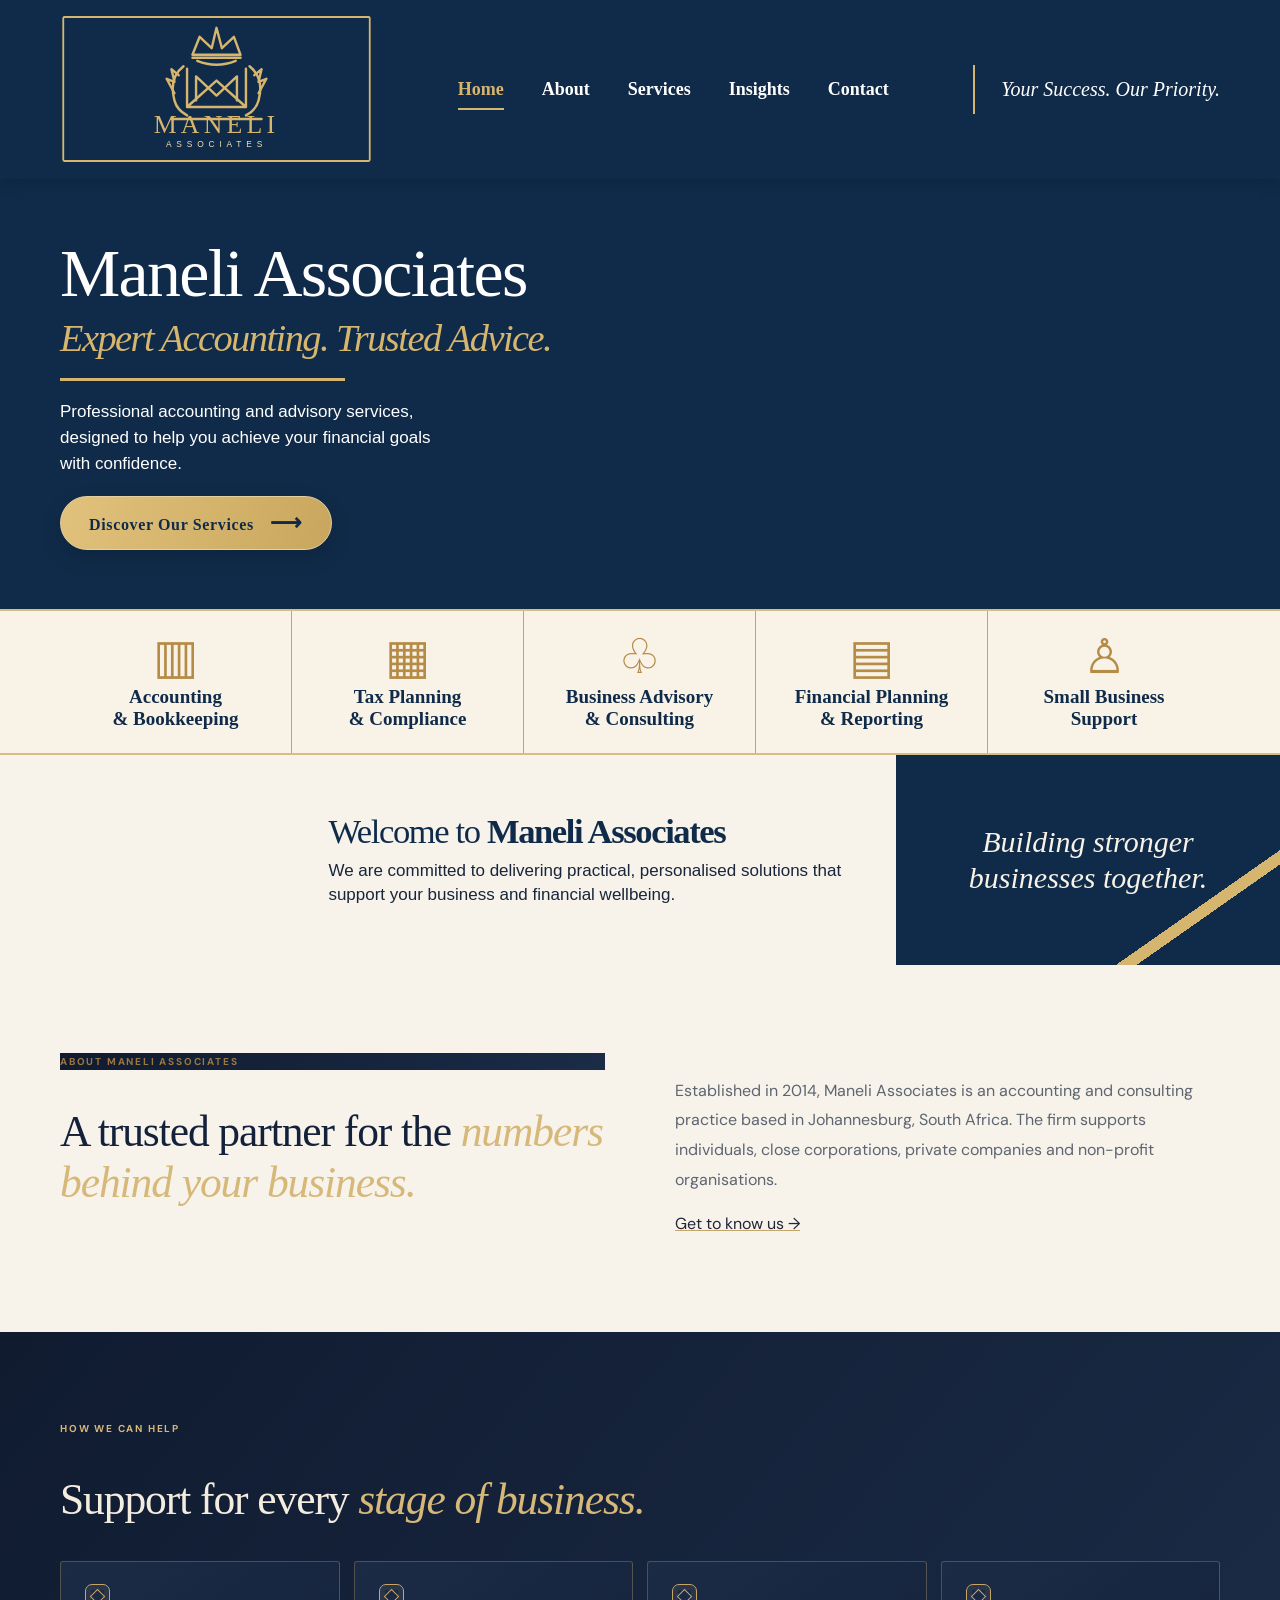
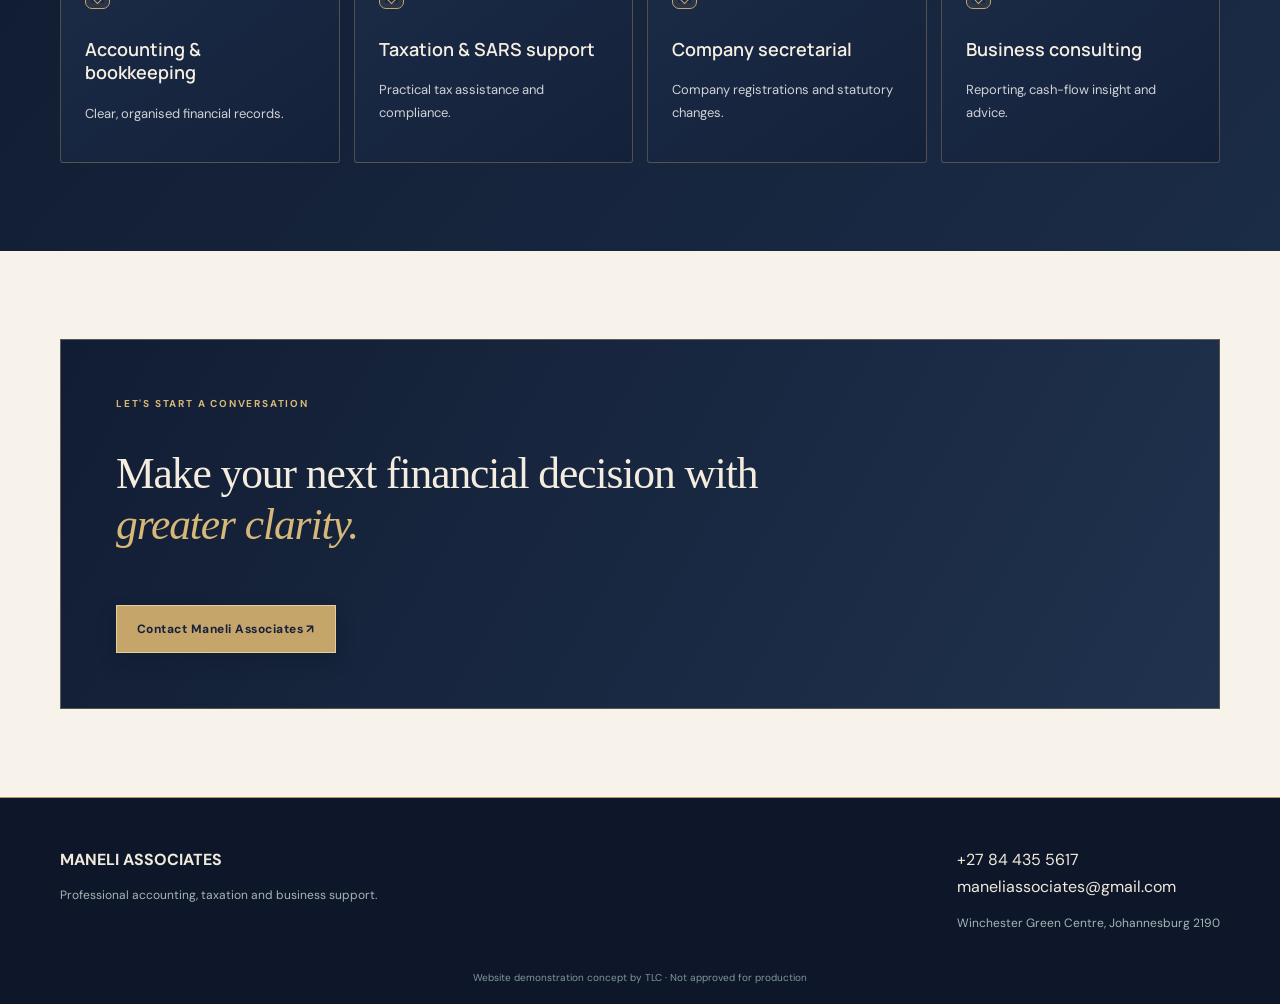
<file: site/index.html>
<!doctype html>
<html lang="en-ZA"><head><meta charset="utf-8"><meta name="viewport" content="width=device-width,initial-scale=1"><meta name="theme-color" content="#102b49"><meta name="robots" content="noindex,nofollow"><meta name="description" content="Accounting, taxation, bookkeeping and business consulting for individuals and businesses in South Africa."><title>Maneli Associates | Accounting, Tax & Business Advisory</title><link rel="stylesheet" href="assets/style.css"></head><body>
<header class="site-header"><div class="wrap head"><a class="brand" href="index.html" aria-label="Maneli Associates home"><img src="images/maneli-associates-crowned-logo.svg" alt="Maneli Associates"></a><button class="menu" aria-label="Toggle navigation">☰</button><nav aria-label="Main navigation"><a href="index.html" aria-current="page">Home</a><a href="about.html">About</a><a href="services.html">Services</a><a href="insights.html">Insights</a><a href="contact.html">Contact</a></nav><div class="header-tagline">Your Success. Our Priority.</div></div></header>
<main>
<section class="reference-hero"><div class="reference-hero-photo"></div><div class="reference-hero-shade"></div><div class="wrap reference-hero-content"><h1>Maneli Associates</h1><h2>Expert Accounting. Trusted Advice.</h2><div class="gold-rule"></div><p>Professional accounting and advisory services,<br class="desktop-only"> designed to help you achieve your financial goals<br class="desktop-only"> with confidence.</p><a class="goldbtn" href="services.html">Discover Our Services <span aria-hidden="true">⟶</span></a></div></section>
<section class="service-ribbon"><div class="wrap service-ribbon-grid">
<a href="services.html#accounting"><span class="service-icon">▥</span><strong>Accounting<br>&amp; Bookkeeping</strong></a>
<a href="services.html#tax"><span class="service-icon">▦</span><strong>Tax Planning<br>&amp; Compliance</strong></a>
<a href="services.html#advisory"><span class="service-icon">♧</span><strong>Business Advisory<br>&amp; Consulting</strong></a>
<a href="services.html#advisory"><span class="service-icon">▤</span><strong>Financial Planning<br>&amp; Reporting</strong></a>
<a href="services.html"><span class="service-icon">♙</span><strong>Small Business<br>Support</strong></a>
</div></section>
<section class="welcome-band"><div class="welcome-photo"></div><div class="welcome-copy"><h2>Welcome to <strong>Maneli Associates</strong></h2><p>We are committed to delivering practical, personalised solutions that support your business and financial wellbeing.</p></div><div class="welcome-slogan">Building stronger<br>businesses together.</div></section>
<section class="pad"><div class="wrap twocol"><div><div class="eyebrow dark">ABOUT MANELI ASSOCIATES</div><h2>A trusted partner for the <em>numbers behind your business.</em></h2></div><div><p>Established in 2014, Maneli Associates is an accounting and consulting practice based in Johannesburg, South Africa. The firm supports individuals, close corporations, private companies and non-profit organisations.</p><a class="under" href="about.html">Get to know us →</a></div></div></section>
<section class="pad dark"><div class="wrap"><div class="eyebrow">HOW WE CAN HELP</div><h2>Support for every <em>stage of business.</em></h2><div class="cards"><a href="services.html#accounting"><h3>Accounting &amp; bookkeeping</h3><p>Clear, organised financial records.</p></a><a href="services.html#tax"><h3>Taxation &amp; SARS support</h3><p>Practical tax assistance and compliance.</p></a><a href="services.html#secretarial"><h3>Company secretarial</h3><p>Company registrations and statutory changes.</p></a><a href="services.html#advisory"><h3>Business consulting</h3><p>Reporting, cash-flow insight and advice.</p></a></div></div></section>
<section class="pad"><div class="wrap callout"><div class="eyebrow">LET'S START A CONVERSATION</div><h2>Make your next financial decision with <em>greater clarity.</em></h2><a class="goldbtn" href="contact.html">Contact Maneli Associates ↗</a></div></section>
</main><footer><div class="wrap foot"><div><b>MANELI ASSOCIATES</b><p>Professional accounting, taxation and business support.</p></div><div><a href="tel:+27844355617">+27 84 435 5617</a><br><a href="mailto:maneliassociates@gmail.com">maneliassociates@gmail.com</a><p>Winchester Green Centre, Johannesburg 2190</p></div></div><small class="credit">Website demonstration concept by TLC · Not approved for production</small></footer><script src="assets/site.js"></script></body></html>
</file>
<file: site/assets/style.css>
@import url('https://fonts.googleapis.com/css2?family=DM+Sans:wght@400;500;600;700&family=Manrope:wght@400;500;600;700;800&display=swap');:root{--teal:#153b45;--gold:#c5a36b;--ivory:#f6f4ef;--ink:#1d292c}*{box-sizing:border-box}html{scroll-behavior:smooth}body{margin:0;color:var(--ink);font:16px 'DM Sans',sans-serif;line-height:1.7}a{color:inherit;text-decoration:none}.wrap{width:min(1160px,calc(100% - 48px));margin:auto}header{background:#fff;position:sticky;top:0;z-index:5;box-shadow:0 3px 20px #102a3010}.head{height:86px;display:flex;align-items:center;justify-content:space-between}.brand{display:flex;gap:12px;align-items:center;color:var(--teal);font:600 14px Manrope;letter-spacing:.12em}.brand>b{border:1px solid var(--gold);padding:7px 11px;font:30px Georgia}.brand strong{font-weight:800}.brand small{display:block;font:8px 'DM Sans';letter-spacing:.16em;color:#78878a}nav{display:flex;align-items:center;gap:26px;font-size:13px;font-weight:600;color:#526165}nav a:hover{color:var(--gold)}.navbtn{background:var(--teal);color:white;padding:12px 18px}.menu{display:none}.hero,.pagehero{background:radial-gradient(circle at 80% 10%,#49646b 0,transparent 34%),var(--teal);color:white;padding:80px 0}.herogrid{display:grid;grid-template-columns:1fr 1fr;gap:60px;align-items:center}.eyebrow{color:#dfc99e;font-size:10px;font-weight:700;letter-spacing:.18em;text-transform:uppercase}.eyebrow.dark{color:#967d51}h1,h2,h3{font-family:Manrope,sans-serif}h1{font-size:clamp(42px,5vw,66px);line-height:1.08;letter-spacing:-.05em;font-weight:600;margin:20px 0}h1 em,h2 em{font:italic 400 1em Georgia;color:var(--gold)}h2{font-size:clamp(30px,3.5vw,45px);line-height:1.18;color:var(--teal);letter-spacing:-.04em}.hero h1{color:white}.lead{color:#d3dfde;max-width:500px}.goldbtn{display:inline-block;background:var(--gold);color:#18363c;padding:13px 20px;font-size:12px;font-weight:700;border:0;cursor:pointer;margin-top:18px}.visual{position:relative}.visual img{width:100%;display:block;border:8px solid #ffffff18}.floatcard{position:absolute;bottom:-20px;left:-25px;background:white;color:var(--teal);padding:18px 24px;font:700 17px Manrope;box-shadow:0 12px 30px #0002}.proof{display:flex;gap:24px;border-top:1px solid #ffffff30;padding-top:18px;margin-top:45px;font-size:12px}.pad{padding:85px 0}.twocol{display:grid;grid-template-columns:1fr 1fr;gap:70px;align-items:center}.pad:nth-child(even){background:var(--ivory)}.dark{background:#102f37;color:white}.dark h2{color:white}.cards{display:grid;grid-template-columns:repeat(4,1fr);gap:14px;margin-top:35px}.cards>a,.cards article{display:block;background:#19414a;color:white;padding:24px;border:1px solid #ffffff18;min-height:190px}.cards h3{font-size:18px;line-height:1.3}.cards p{font-size:13px;color:#c5d2d1}.lightcards article{background:var(--ivory);color:var(--teal);border:1px solid #e1ddd3}.lightcards p{color:#667276}.callout{background:var(--teal);color:white;padding:55px}.callout h2{color:white;max-width:720px}.pagehero{padding:65px 0}.pagehero p{color:#c5d2d1;max-width:600px}.service-list article{padding:26px 0;border-bottom:1px solid #ddd;scroll-margin-top:100px}.service-list h2{font-size:24px}.notice{background:#f4f0e7;border-left:3px solid var(--gold);padding:16px}.formcard{background:white;padding:30px;box-shadow:0 12px 35px #153b4510}.formcard label{display:block;font-size:12px;font-weight:700;margin:12px 0}.formcard input,.formcard select,.formcard textarea{display:block;width:100%;padding:11px;margin-top:5px;border:1px solid #d9dfdc;font:14px 'DM Sans'}.formcard button{width:100%}#status{display:none;background:#edf5f0;padding:12px;font-size:12px}#status.visible{display:block}footer{background:#0d2830;color:#d6e0df;padding:42px 0 18px}.foot{display:flex;justify-content:space-between;gap:30px}.foot p{color:#a6b6b5;font-size:12px}.credit{display:block;text-align:center;color:#829697;font-size:10px;margin-top:24px}.under{text-decoration:underline;text-decoration-color:var(--gold)}@media(max-width:850px){.cards{grid-template-columns:repeat(2,1fr)}.twocol{gap:35px}}@media(max-width:650px){.wrap{width:calc(100% - 36px)}.head{height:72px}.menu{display:block;background:none;border:0;font-size:24px;color:var(--teal)}nav{display:none;position:absolute;top:72px;left:0;right:0;background:white;padding:20px;flex-direction:column;align-items:stretch}nav.open{display:flex}.herogrid,.twocol{grid-template-columns:1fr;gap:30px}.hero,.pagehero{padding:55px 0}.pad{padding:60px 0}.cards{grid-template-columns:1fr}.proof{gap:12px;font-size:10px}.floatcard{left:0}.callout{padding:30px 22px}.foot{display:block}}@media(prefers-reduced-motion:reduce){html{scroll-behavior:auto}}

/* Maneli brand refresh: aligned to the public Facebook cover identity */
:root{--teal:#14213a;--gold:#c6a56b;--ivory:#f7f3eb;--ink:#202638;--navy:#14213a;--cream:#f4eddf}
body{background:#fff;color:var(--ink)}
header{background:#fbfaf7;border-bottom:1px solid #e8e0d2}
.brand{color:var(--navy);gap:0;letter-spacing:.07em}
.brand-name{display:block;font:700 17px/1.02 Georgia,serif;letter-spacing:.075em;color:var(--navy)}
.brand-name small{display:block;max-width:240px;margin-top:7px;font:500 8px/1.35 'DM Sans',sans-serif;letter-spacing:.08em;color:#7c756a;text-transform:none}
.brand:before{content:"";display:block;width:3px;height:43px;margin-right:13px;background:var(--gold)}
nav{color:#434b5a}
nav a:hover{color:#a17d42}
.navbtn{background:var(--navy);color:var(--cream);border:1px solid var(--gold)}
.hero,.pagehero{background:radial-gradient(circle at 82% 18%,#34435e 0,transparent 35%),linear-gradient(125deg,#101b30,#182843 70%,#22324b);color:var(--cream)}
.eyebrow{color:#d6b878}
.eyebrow.dark{color:#9c7840}
h1 em,h2 em{color:#d6b878}
.goldbtn{background:linear-gradient(135deg,#d7bd87,#b99250);color:#17243b;box-shadow:0 8px 20px #070f1d30;border:1px solid #e4ce9e}
.goldbtn:hover{filter:brightness(1.06);transform:translateY(-1px)}
.dark{background:#101b30;color:var(--cream)}
.dark h2{color:var(--cream)}
.cards>a,.cards article{background:linear-gradient(145deg,#1b2b46,#14213a);border:1px solid #c6a56b55;position:relative;padding-top:58px}
.cards>a:before,.cards article:before{content:"";position:absolute;top:22px;left:24px;width:23px;height:23px;border:1px solid var(--gold);border-radius:7px;box-shadow:inset 0 0 0 5px #c6a56b18}
.cards>a:after,.cards article:after{content:"";position:absolute;top:29px;left:31px;width:9px;height:9px;border:1px solid var(--gold);transform:rotate(45deg)}
.cards h3{color:#f6efe2}
.cards p{color:#d0d2d6}
.lightcards article{background:#fbf8f1;color:var(--navy);border:1px solid #e2d4b8}
.lightcards h3{color:var(--navy)}
.lightcards p{color:#646a75}
.callout{background:linear-gradient(120deg,#111d33,#20324e);border:1px solid #c6a56b66}
.callout h2{color:var(--cream)}
.floatcard{color:var(--navy);border-left:3px solid var(--gold);background:#fbf8f1}
.visual-finance{min-height:380px;display:flex;align-items:center;justify-content:center;overflow:hidden;background:radial-gradient(circle at 78% 20%,#c6a56b35,transparent 24%),linear-gradient(145deg,#263752,#101b30);border:1px solid #d4b77b88;box-shadow:0 24px 55px #050d1c55;position:relative}
.report-sheet{width:68%;min-height:245px;padding:25px;background:#f7f2e8;box-shadow:0 18px 38px #050d1c55;transform:rotate(-4deg);color:#192842}
.report-sheet span{font:700 10px 'DM Sans';letter-spacing:.14em;color:#8e7042}
.report-line{height:6px;background:#d8d2c6;margin-top:17px;width:88%}
.report-line.short{width:55%;margin-top:20px}
.report-bars{height:90px;display:flex;align-items:end;gap:12px;border-bottom:1px solid #c9c0b1;margin-top:14px;padding:0 8px}
.report-bars i{display:block;flex:1;background:linear-gradient(#c9a86d,#a47c42);border-radius:3px 3px 0 0}
.report-bars i:nth-child(1){height:38%}.report-bars i:nth-child(2){height:68%}.report-bars i:nth-child(3){height:52%}.report-bars i:nth-child(4){height:84%}.report-bars i:nth-child(5){height:100%}
.visual-seal{position:absolute;right:8%;top:9%;width:82px;height:82px;border:1px solid #d6b878;border-radius:50%;display:grid;place-content:center;text-align:center;color:#f5eddf;font:26px Georgia;letter-spacing:.06em;background:#14213a;box-shadow:0 8px 25px #0005}
.visual-seal small{font:7px 'DM Sans';letter-spacing:.14em}
.pagehero{position:relative;overflow:hidden}
.pagehero:after{content:"";position:absolute;right:-55px;top:-105px;width:340px;height:340px;border:1px solid #d6b87855;border-radius:50%;box-shadow:0 0 0 32px #d6b8780b,0 0 0 68px #d6b87808}
.notice{background:#f8f3e8;border-left-color:var(--gold)}
.formcard{border:1px solid #e8ddc9;border-top:3px solid var(--gold)}
footer{background:#0d1729;color:#f1eadc;border-top:1px solid #b99a61}
footer a:hover{color:#d6b878}
.under{text-decoration-color:var(--gold)}
@media(max-width:650px){.brand-name{font-size:15px}.brand-name small{max-width:190px;font-size:7px}.visual-finance{min-height:290px}.report-sheet{min-height:190px;padding:18px}.visual-seal{width:68px;height:68px;font-size:21px}}

/* Premium editorial layout refresh */
:root{--navy:#14213a;--gold:#c6a56b;--ivory:#f7f3eb}
.hero{padding:68px 0 76px;background:linear-gradient(112deg,#0e192d 0%,#172944 58%,#243752 100%);position:relative;overflow:hidden}
.hero:after{content:"";position:absolute;width:560px;height:560px;border:1px solid #d3b57522;border-radius:50%;right:-190px;top:-290px;box-shadow:0 0 0 42px #d3b57508,0 0 0 88px #d3b57506;pointer-events:none}
.herogrid{grid-template-columns:.9fr 1.1fr;gap:52px;position:relative;z-index:1}
.hero h1{font:500 clamp(46px,5.2vw,72px)/1.04 Georgia,serif;letter-spacing:-.045em;margin:19px 0 22px;max-width:620px}
.hero h1 em{font-style:normal;color:#d7b979}
.hero .lead{font-size:17px;line-height:1.65;max-width:470px;color:#e2e5e8}
.hero-points{display:flex;flex-wrap:wrap;gap:10px 18px;margin:26px 0 8px;color:#f0e8d8;font-size:11px}
.hero-points span{display:flex;align-items:center;gap:7px}
.hero-points span:before{content:"✓";display:inline-grid;place-items:center;width:18px;height:18px;border-radius:50%;background:var(--gold);color:#14213a;font-weight:800}
.hero .goldbtn{margin-top:18px;padding:15px 24px;font-size:13px;border-radius:3px}
.proof{gap:17px;margin-top:34px;padding-top:16px;color:#d5dbe2;font-size:10px;flex-wrap:wrap}
.proof b{font-weight:500}
.proof b+b{border-left:1px solid #d3b57577;padding-left:17px}
.visual-photo{min-height:420px;border:1px solid #d4b47799;border-radius:4px;overflow:hidden;box-shadow:0 26px 60px #030a1655;background:#172944;position:relative}
.visual-photo img{display:block;width:100%;height:100%;min-height:420px;object-fit:cover;border:0}
.image-caption{position:absolute;left:20px;right:20px;bottom:18px;padding:15px 18px;background:#101b30eF;border-left:3px solid var(--gold);color:#f8f1e4;display:flex;flex-direction:column;gap:3px}
.image-caption span{font-size:9px;letter-spacing:.18em;color:#d7b979}
.image-caption b{font:500 18px Georgia,serif}
.pad{padding:88px 0}
.pad h2{font:500 clamp(30px,3.4vw,44px)/1.18 Georgia,serif;letter-spacing:-.025em}
.twocol>div>p{color:#5d6570;line-height:1.85}
.dark{background:linear-gradient(130deg,#101b30,#1b2c47)}
.cards>a,.cards article{border-radius:3px;transition:transform .2s ease,border-color .2s ease}
.cards>a:hover{transform:translateY(-4px);border-color:#d5b879}
.cards h3{font:600 18px/1.3 Manrope,sans-serif}
.service-list article{padding:30px 0 34px;border-bottom:1px solid #e6dfd2}
.service-list h2{font:500 25px Georgia,serif;color:var(--navy);letter-spacing:0}
.service-list p{max-width:850px;color:#606a75;line-height:1.85}
.pagehero{padding:78px 0;background:linear-gradient(115deg,#101b30,#20324d);border-bottom:1px solid #c6a56b}
.pagehero h1{font:500 clamp(42px,5vw,64px)/1.08 Georgia,serif;letter-spacing:-.035em}
.pagehero p{font-size:16px;line-height:1.7}
.formcard{border-radius:3px}
.formcard input,.formcard select,.formcard textarea{border-radius:2px;background:#fffdf9}
footer{padding-top:48px}
@media(max-width:850px){.herogrid{grid-template-columns:1fr;gap:38px}.visual-photo,.visual-photo img{min-height:340px}.hero{padding:58px 0 68px}}
@media(max-width:650px){.hero h1{font-size:46px}.hero-points{display:grid;gap:9px}.proof{gap:9px}.proof b+b{padding-left:9px}.visual-photo,.visual-photo img{min-height:270px}.image-caption{left:12px;right:12px;bottom:12px;padding:12px}.image-caption b{font-size:16px}.pagehero{padding:58px 0}.pad{padding:58px 0}}

/* Warm editorial page photography and location map */
.pagehero-grid{display:grid;grid-template-columns:1fr 1fr;align-items:center;gap:48px}
.pagehero-image{display:block;width:100%;height:330px;object-fit:cover;border:1px solid #d4b477;border-radius:4px;box-shadow:0 18px 45px #030a1640}
.map-section{padding:64px 0 76px;background:#f6f1e7;color:#14233a}
.map-section h2{font:500 clamp(30px,3.4vw,44px)/1.18 Georgia,serif;margin:10px 0 24px}
.map-section h2 em{color:#a77c32}
.map-frame{height:420px;border:1px solid #c9a45f;padding:5px;background:#fff;border-radius:4px;box-shadow:0 18px 45px #030a1620}
.map-frame iframe{display:block;width:100%;height:100%;border:0}
.map-note{font-size:12px;color:#68717d;margin-top:12px}
@media(max-width:850px){.pagehero-grid{grid-template-columns:1fr;gap:26px}.pagehero-image{height:300px}}
@media(max-width:600px){.pagehero-image{height:240px}.map-section{padding:48px 0}.map-frame{height:330px}}

/* Photo-led imagery: crop cleanly without illustration styling */
.visual-photo img{height:390px;object-fit:cover;object-position:center;border:1px solid #d4b477;border-radius:4px;box-shadow:0 18px 45px #030a1640}
.pagehero-image{object-position:center}

/* Publish refreshed photo-led preview */

/* Official supplied Maneli Associates logo */
.brand{display:flex;align-items:center;gap:0;width:auto;color:var(--navy)}
.brand:before{display:none}
.brand img{display:block;width:142px;height:auto;max-height:76px;object-fit:contain}
@media(max-width:650px){.brand img{width:120px;max-height:66px}}

/* Full, uncropped official logo: preserve the complete 1.83:1 artwork */
.brand{flex:0 0 auto;max-width:100%;}
.brand img{display:block;width:220px;height:auto;max-height:none;max-width:100%;object-fit:contain;object-position:center;}
@media(max-width:850px){.brand img{width:190px;}}
@media(max-width:650px){.brand img{width:160px;max-height:none;}}

/* Homepage visual match: crowned Maneli identity, ivory header, navy-and-gold navigation */
header{background:#f7f3eb;border-bottom:2px solid #c6a56b;box-shadow:0 5px 22px #0c18301c}
.head{min-height:104px;height:auto;padding:12px 0}
.brand{width:228px;max-width:40vw}
.brand img{width:100%;height:auto;max-height:none;object-fit:contain;display:block}
nav{gap:8px;color:#14213a;font-family:Manrope,sans-serif;font-size:12px;letter-spacing:.045em}
nav a{padding:12px 15px;color:#14213a;transition:background .2s,color .2s}
nav a:hover{background:#e9dfca;color:#14213a}
nav .navbtn{background:#14213a;color:#f7f3eb;border:1px solid #c6a56b;padding:13px 19px}
nav .navbtn:hover{background:#c6a56b;color:#14213a}
.hero{background:linear-gradient(112deg,#101a2e 0%,#172843 58%,#253653 100%)}
.hero h1{font-family:Georgia,serif;font-weight:500}
.hero h1 em{color:#d9bd82}
.goldbtn{background:#c6a56b;color:#14213a;border:1px solid #e4cf9e;letter-spacing:.04em}
.visual-photo{border:1px solid #c6a56b;box-shadow:0 24px 55px #060e1d66}
.image-caption{background:#111d32f2;border-left:4px solid #c6a56b}
@media(max-width:650px){
 .head{min-height:78px;padding:8px 0}
 .brand{width:170px;max-width:62vw}
 nav{top:78px;background:#f7f3eb;border-top:1px solid #c6a56b}
 nav a{border-bottom:1px solid #e7dece}
 .menu{color:#14213a;border:1px solid #c6a56b;padding:7px 10px}
}

/* Reference-image match: deep navy banner, gold brand, white navigation */
:root{--reference-navy:#102b49;--reference-gold:#d6b66f;--reference-ivory:#f8f2e7}
.site-header{background:var(--reference-navy)!important;border:0!important;box-shadow:0 3px 14px #07182b55!important;position:relative}
.site-header .head{min-height:138px;height:auto;padding:14px 0;display:flex;align-items:center;justify-content:space-between;gap:22px}
.site-header .brand{width:335px;max-width:27%;flex:0 0 27%}
.site-header .brand img{width:100%;height:auto;max-height:none;display:block}
.site-header nav{display:flex;align-items:center;justify-content:center;gap:22px;flex:1;color:#fff;font:600 18px Georgia,serif;letter-spacing:0}
.site-header nav a{padding:13px 8px;color:#fff!important;background:transparent!important;border:0!important;position:relative;font:600 18px Georgia,serif}
.site-header nav a:hover,.site-header nav a[aria-current="page"]{color:var(--reference-gold)!important}
.site-header nav a[aria-current="page"]:after{content:"";position:absolute;left:8px;right:8px;bottom:3px;height:2px;background:var(--reference-gold)}
.site-header .header-tagline{border-left:2px solid var(--reference-gold);padding:13px 0 13px 26px;color:#fff;font:italic 20px Georgia,serif;white-space:nowrap}
.reference-hero{height:430px;position:relative;overflow:hidden;background:#102b49;color:#fff;display:flex;align-items:center}
.reference-hero-photo{position:absolute;inset:0 0 0 35%;background-image:url('https://images.unsplash.com/photo-1554224155-6726b3ff858f?auto=format&fit=crop&w=1800&q=90');background-size:cover;background-position:center 54%}
.reference-hero-shade{position:absolute;inset:0;background:linear-gradient(90deg,#102b49 0%,#102b49 28%,#102b49ed 37%,#102b49a8 48%,transparent 72%)}
.reference-hero-content{position:relative;z-index:1;padding:36px 0}
.reference-hero h1{font:500 clamp(48px,5.3vw,78px)/1.08 Georgia,serif;letter-spacing:-.025em;margin:0 0 5px;color:#fff}
.reference-hero h2{font:italic 500 clamp(27px,3vw,48px)/1.15 Georgia,serif;color:var(--reference-gold);margin:0}
.reference-hero .gold-rule{height:3px;width:285px;background:var(--reference-gold);margin:18px 0}
.reference-hero p{font:17px/1.55 Arial,sans-serif;color:#fff;margin:0;max-width:540px}
.reference-hero .goldbtn{border-radius:28px;padding:13px 28px;background:linear-gradient(110deg,#e1c27c,#c9a65d);font:600 16px Georgia,serif;color:#102b49}
.reference-hero .goldbtn span{font-size:22px;margin-left:12px}
.service-ribbon{background:var(--reference-ivory);border-top:2px solid #d7bd83;border-bottom:2px solid #d7bd83;color:#102b49}
.service-ribbon-grid{display:grid;grid-template-columns:repeat(5,1fr);align-items:stretch}
.service-ribbon a{min-height:142px;display:flex;flex-direction:column;align-items:center;justify-content:center;text-align:center;gap:5px;padding:12px;border-right:1px solid #c6a56b}
.service-ribbon a:last-child{border-right:0}
.service-ribbon a:hover strong{color:#a77c32}
.service-icon{font:48px/1 Georgia,serif;color:#b58b45}
.service-ribbon strong{font:600 19px/1.15 Georgia,serif;color:#102b49}
.welcome-band{min-height:210px;display:grid;grid-template-columns:23% 47% 30%;background:#f7f3eb;position:relative;overflow:hidden}
.welcome-photo{background:url('https://images.unsplash.com/photo-1486406146926-c627a92ad1ab?auto=format&fit=crop&w=900&q=85') center/cover}
.welcome-copy{padding:28px 34px;align-self:center}
.welcome-copy h2{font:500 clamp(27px,2.7vw,39px) Georgia,serif;color:#102b49;margin:0 0 8px}
.welcome-copy p{font:17px/1.4 Arial,sans-serif;color:#18253a;margin:0}
.welcome-slogan{background:linear-gradient(145deg,#102b49 0 76%,#d6b66f 76% 79%,#102b49 79%);display:flex;align-items:center;justify-content:center;text-align:center;color:#f8f2e7;font:italic 30px/1.2 Georgia,serif;padding:20px}
@media(max-width:950px){.site-header .head{min-height:110px;flex-wrap:wrap}.site-header .brand{width:230px;max-width:30%;flex-basis:30%}.site-header nav{gap:9px}.site-header nav a{font-size:16px}.site-header .header-tagline{font-size:15px;padding-left:15px}.reference-hero{height:390px}.service-ribbon strong{font-size:16px}}
@media(max-width:650px){.site-header .head{min-height:82px;padding:8px 0}.site-header .brand{width:185px;max-width:60%;flex-basis:60%}.site-header .menu{display:block;color:#fff;border:1px solid var(--reference-gold);padding:7px 10px;background:transparent}.site-header nav{display:none;position:absolute;top:82px;left:0;right:0;z-index:10;background:var(--reference-navy);padding:12px 20px;align-items:stretch;gap:0}.site-header nav.open{display:flex}.site-header nav a{color:#fff!important;border-bottom:1px solid #ffffff22!important;padding:13px 8px}.site-header .header-tagline{display:none}.reference-hero{height:auto;min-height:460px;align-items:flex-end}.reference-hero-photo{inset:0;background-position:58% center}.reference-hero-shade{background:linear-gradient(0deg,#102b49 0%,#102b49ed 38%,#102b4980 70%,#102b4920 100%)}.reference-hero-content{padding:150px 0 35px}.reference-hero h1{font-size:45px}.reference-hero h2{font-size:27px}.reference-hero p{font-size:15px}.desktop-only{display:none}.service-ribbon-grid{grid-template-columns:repeat(2,1fr)}.service-ribbon a{min-height:115px;border-bottom:1px solid #c6a56b}.service-ribbon a:nth-child(2n){border-right:0}.service-ribbon a:last-child{grid-column:1/-1}.service-ribbon strong{font-size:16px}.service-icon{font-size:38px}.welcome-band{grid-template-columns:1fr}.welcome-photo{height:145px}.welcome-copy{padding:24px 22px}.welcome-slogan{min-height:130px;font-size:26px}}
</file>
